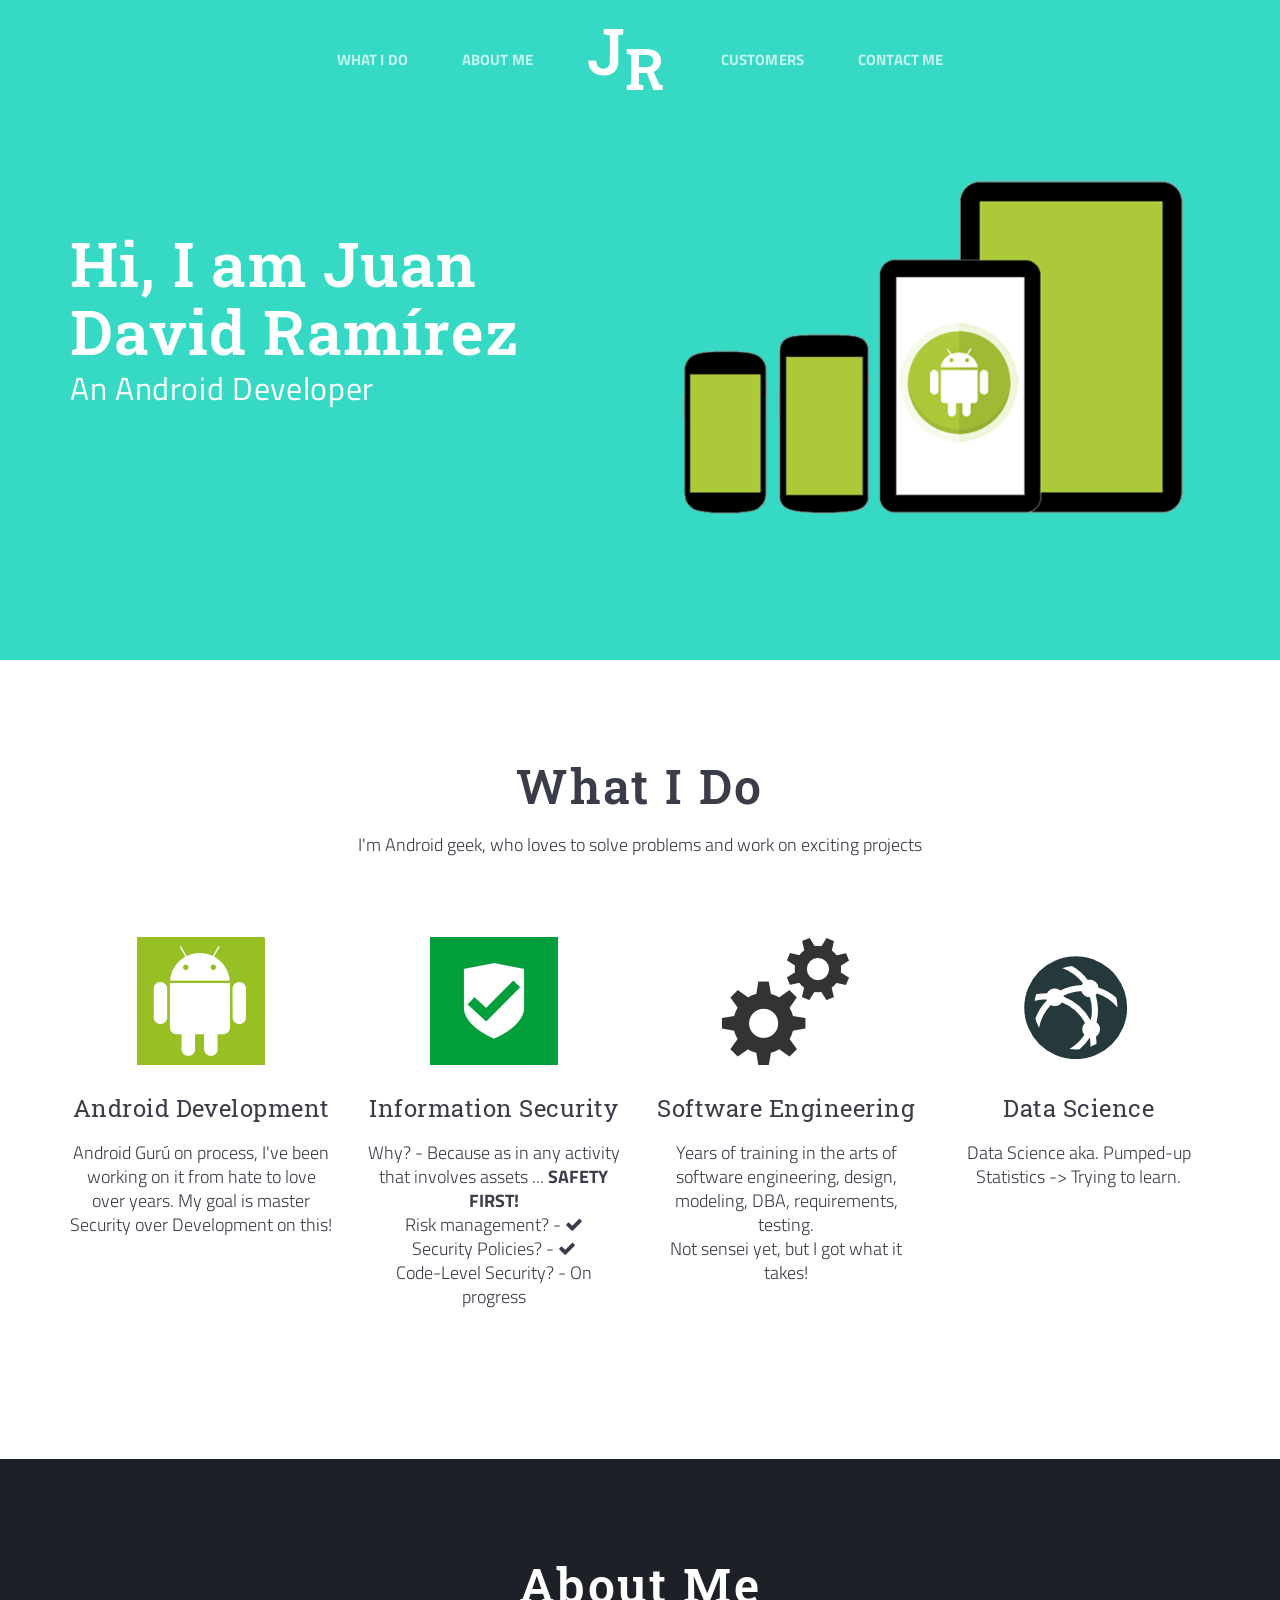
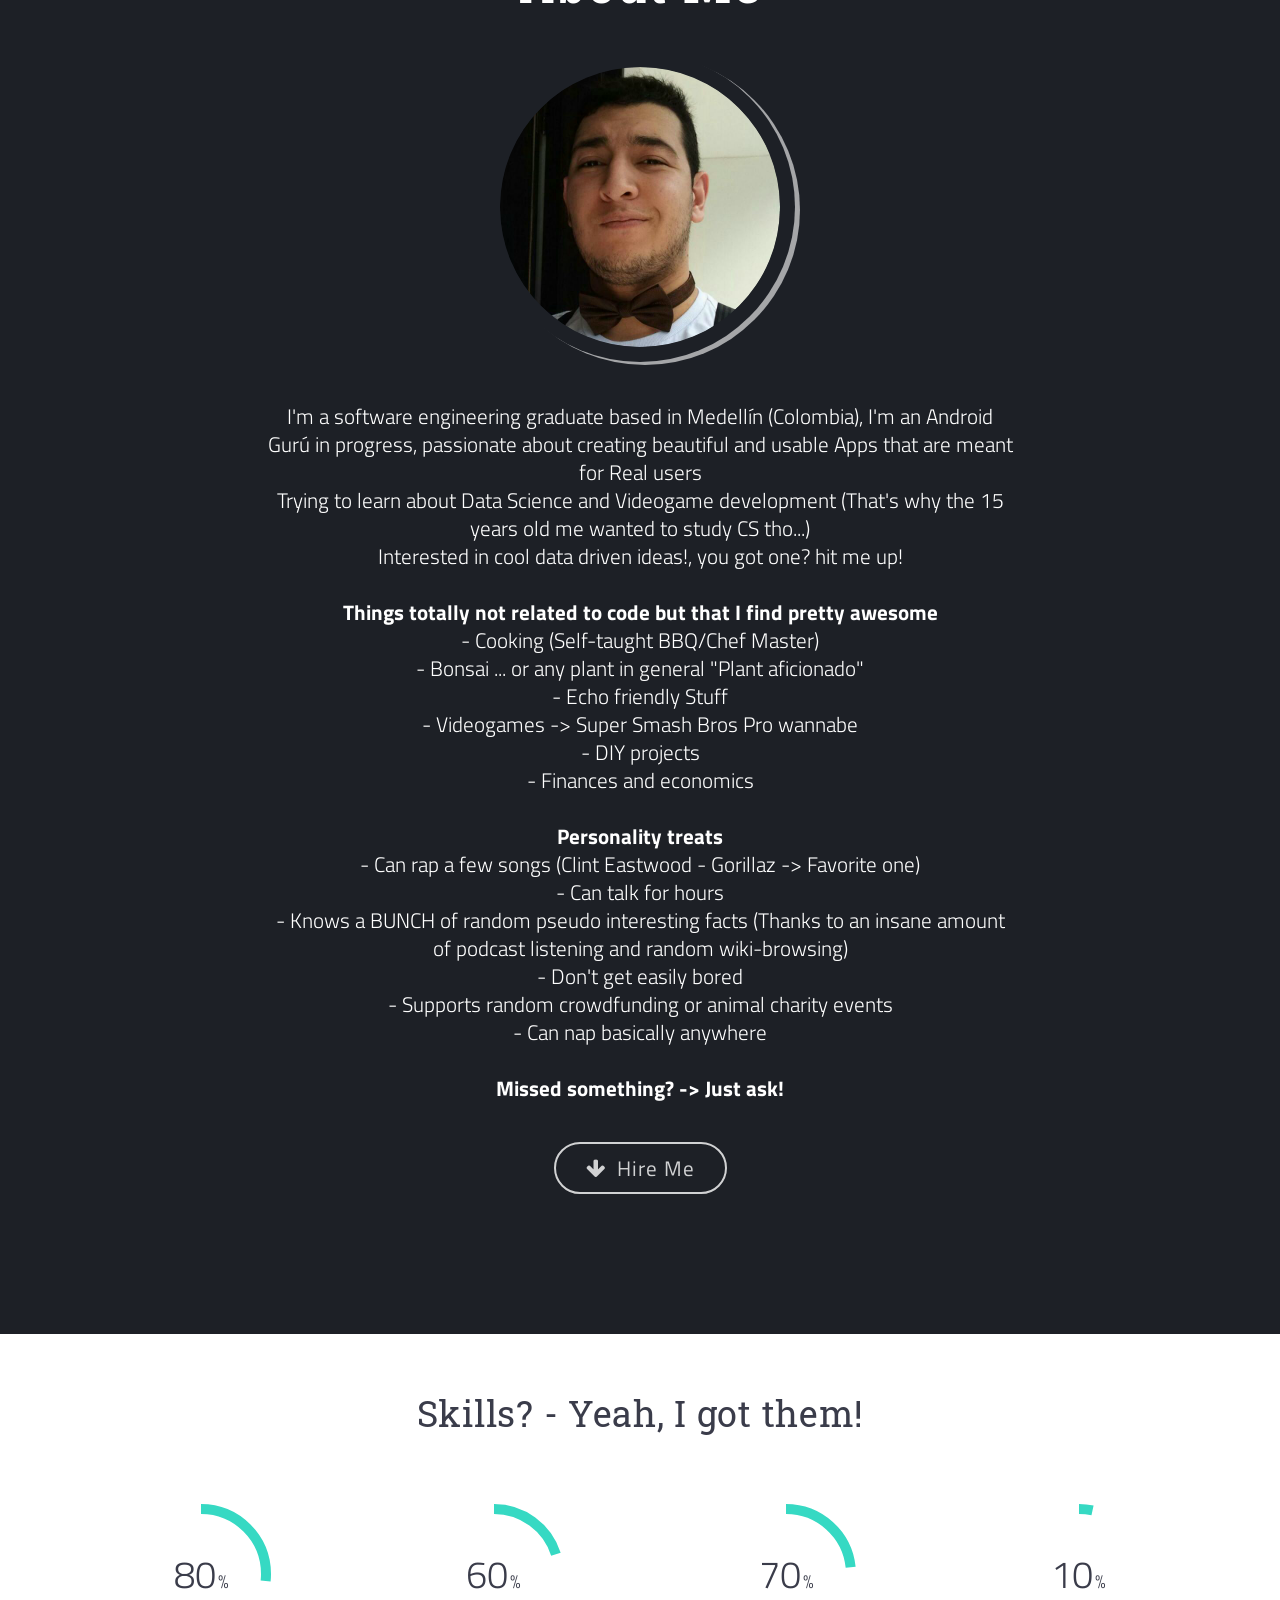
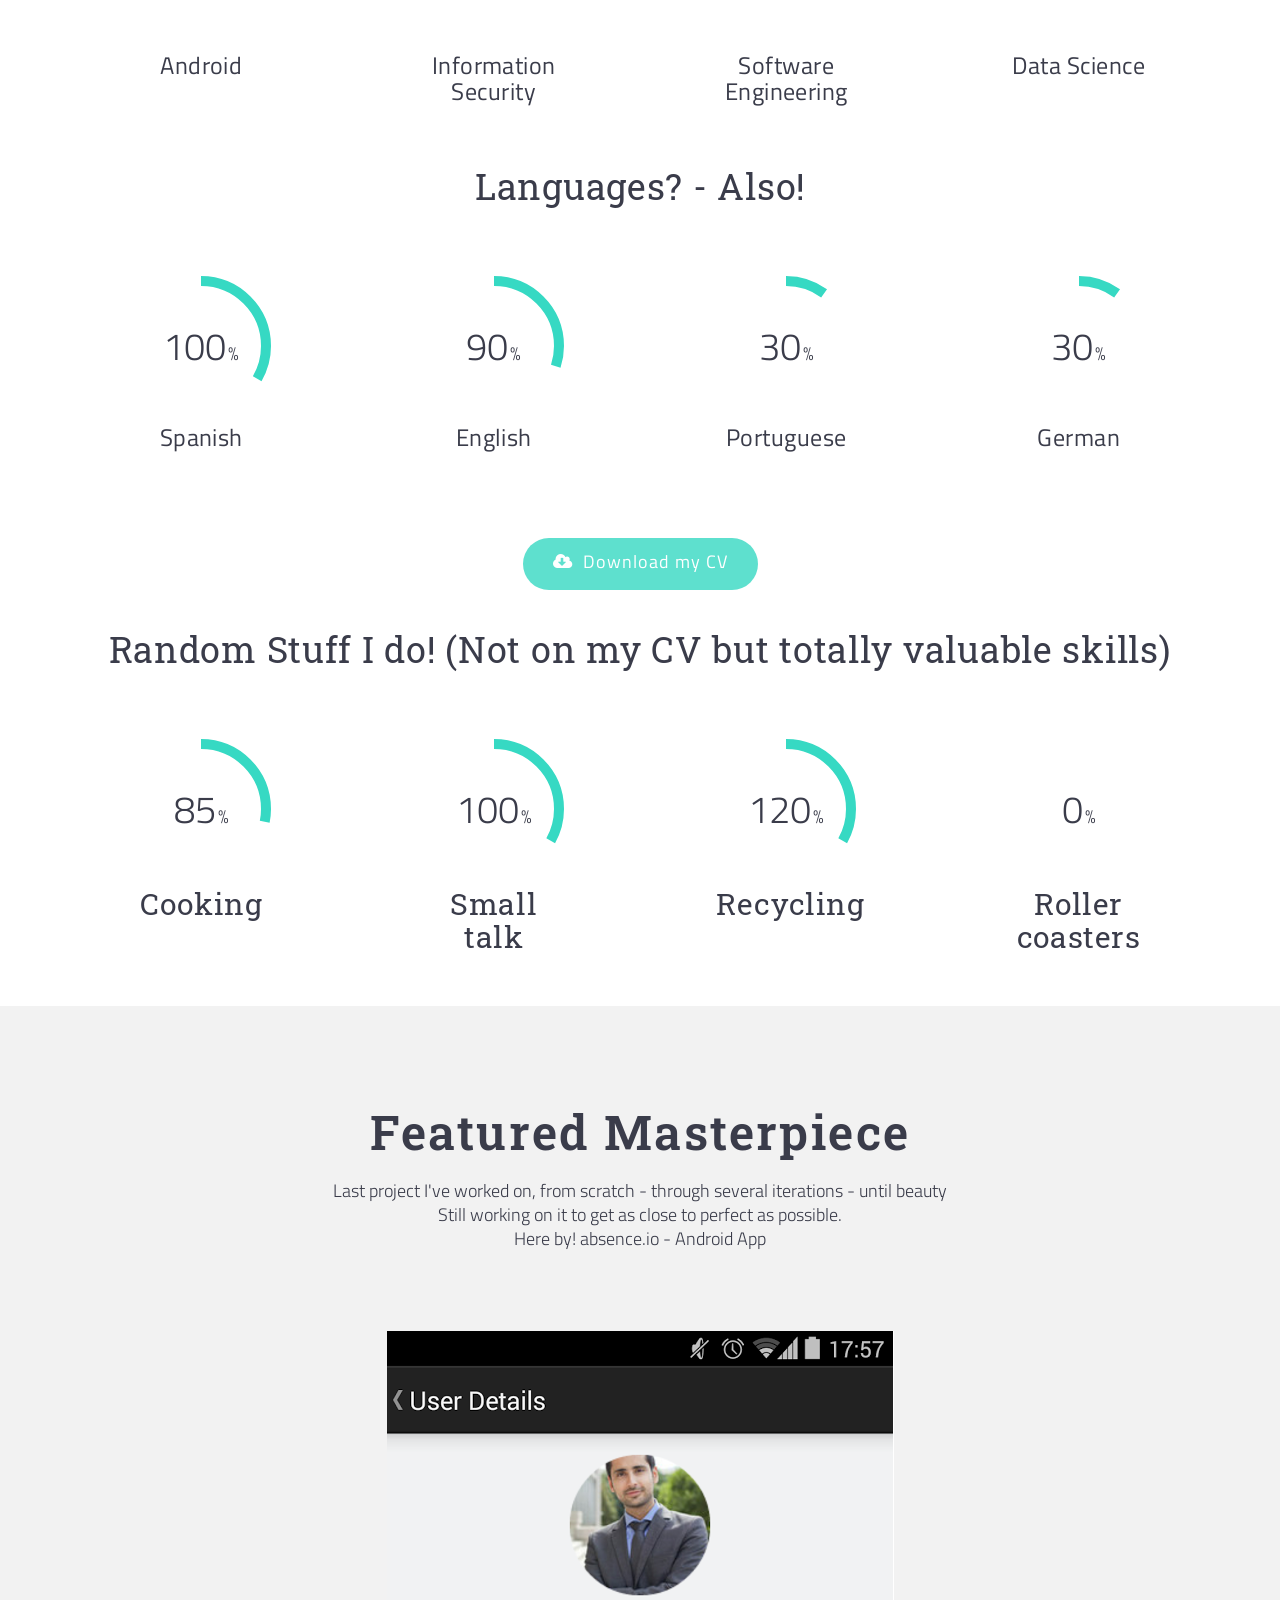
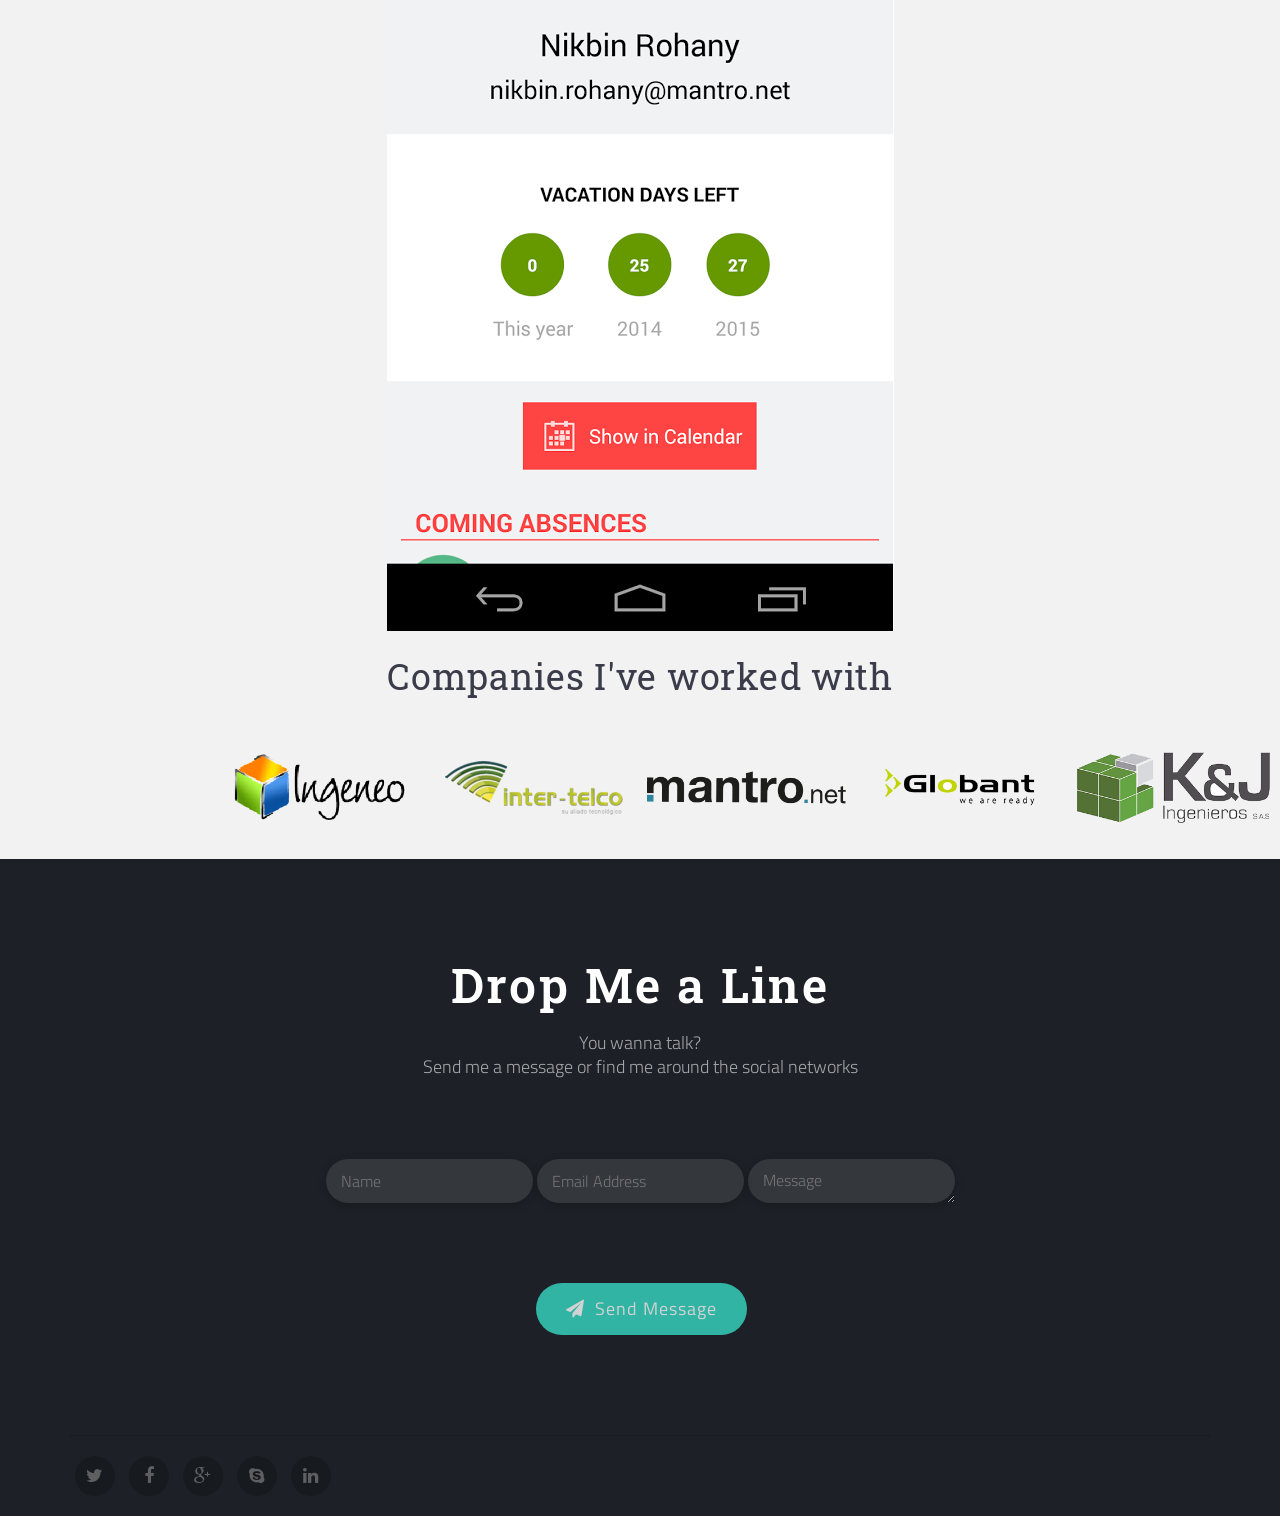
<file: index.html>
﻿<!DOCTYPE html>
<html lang="en-US" class="no-js">
	<head>

		<!-- ==============================================
		Title and Meta Tags
		=============================================== -->
		<meta charset="utf-8">
		<title>Juan Ramírez - Android Developer</title>
		<meta name="viewport" content="width=device-width, initial-scale=1, maximum-scale=1">
		<meta http-equiv="X-UA-Compatible" content="IE=edge">

		<!-- ==============================================
		Favicons
		=============================================== -->
		<link rel="shortcut icon" href="assets/favicon.ico">
		<link rel="apple-touch-icon" href="assets/apple-touch-icon.png">
		<link rel="apple-touch-icon" sizes="72x72" href="assets/apple-touch-icon-72x72.png">
		<link rel="apple-touch-icon" sizes="114x114" href="assets/apple-touch-icon-114x114.png">

		<!-- ==============================================
		CSS
		=============================================== -->
		<link rel="stylesheet" href="css/bootstrap.min.css">
		<link rel="stylesheet" href="css/font-awesome.css">
		<link rel="stylesheet" href="css/flexslider.css">
		<link rel="stylesheet" href="css/meflat-light-green.css">


		<!-- ==============================================
		Fonts
		=============================================== -->
		<link href='http://fonts.googleapis.com/css?family=Roboto+Slab:400,700' rel='stylesheet' type='text/css'>
		<link href='http://fonts.googleapis.com/css?family=Titillium+Web:400,300,300italic,200,400italic,600,600italic' rel='stylesheet' type='text/css'>

		<!-- ==============================================
		JS
		=============================================== -->

		<!--[if lt IE 9]>
			<script src="js/respond.min.js"></script>
		<![endif]-->

		<script type="text/javascript" src="js/libs/modernizr.min.js"></script>

	</head>

	<body data-spy="scroll" data-target="#main-nav" data-offset="400">
		<!-- ==============================================
		MAIN NAV
		=============================================== -->
		<div id="main-nav" class="navbar navbar-fixed-top">
			<div class="container">

				<div class="navbar-header">

					<button type="button" class="navbar-toggle" data-toggle="collapse" data-target="#site-nav">
						<span class="icon-bar"></span><span class="icon-bar"></span><span class="icon-bar"></span>
					</button>

					<!-- ======= LOGO (for small screens)========-->
					<a class="navbar-brand visible-xs scrollto" href="#home">Jd</a>

				</div>

				<div id="site-nav" class="navbar-collapse collapse">
					<ul class="nav navbar-nav">
						<li>
							<a href="#services" class="scrollto">What I Do</a>
						</li>
						<li>
							<a href="#about" class="scrollto">About Me</a>
						</li>
						<li id="logo">
							<a href="#home" class="scrollto">
								<h1>J<span>R</span></h1>
							</a>
						</li>
						<li>
							<a href="#dribbble" class="scrollto">Customers</a>
						</li>
						<li>
							<a href="#contact" class="scrollto">Contact Me</a>
						</li>
					</ul>
				</div><!--End navbar-collapse -->

			</div><!--End container -->

		</div><!--End main-nav -->

		<!-- ==============================================
		HEADER
		=============================================== -->
		<header id="home" class="jumbotron">

			<div class="container">

				<div class="row">

					<div class="col-sm-6 text-col">

						<h1>Hi, I am Juan David Ramírez</h1>
						<p>An Android Developer</p>

					</div>

					<div class="col-sm-6">
						<div class="imac-frame">
							<img class="img-responsive img-center" src="assets/imac.png" alt=""/>
							<div class="imac-screen flexslider">
								<ul class="slides">
									<li>
										<img src="assets/placeholder-450x270.png" alt=""/>
									</li>
								</ul>
							</div>
						</div>
					</div>

				</div>

			</div>

		</header><!--End header -->

		<!-- ==============================================
		SERVICES
		=============================================== -->
		<section id="services" class="white-bg padding-top-bottom">

			<div class="container">

				<header class="section-header text-center">

					<h1 class="scrollimation scale-in">What I Do</h1>
					<p>I'm Android geek, who loves to solve problems and work on exciting projects</p>

				</header>
				<div class="row services">

					<div class="col-md-3 col-sm-6 item scrollimation fade-up">

						<div class="icon">
							<img class="img-responsive img-center" src="assets/android-service.png" alt="" />
						</div>

						<h2>Android Development</h2>
						<p>Android Gurú on process, I've been working on it from hate to love over years. My goal is master Security over Development on this!</p>

					</div>

					<div class="col-md-3 col-sm-6 item scrollimation fade-up d1">

						<div class="icon">
							<img class="img-responsive img-center" src="assets/information-security-service.png" alt="" />
						</div>

						<h2>Information Security</h2>
						<p>Why? - Because as in any activity that involves assets ... <b>SAFETY FIRST!</b>
							<br />Risk management? - <i class="fa fa-check"></i>
							<br />Security Policies? - <i class="fa fa-check"></i>
							<br />Code-Level Security? - On progress</i>
						</p>

					</div>

					<div class="col-md-3 col-sm-6 item scrollimation fade-up d2">

						<div class="icon">
							<img class="img-responsive img-center" src="assets/software-engineering-service.png" alt="" />
						</div>

						<h2>Software Engineering</h2>
						<p>Years of training in the arts of software engineering, design, modeling, DBA, requirements, testing.
							<br />Not sensei yet, but I got what it takes!
						</p>

					</div>

					<div class="col-md-3 col-sm-6 item scrollimation fade-up d3">

						<div class="icon">
							<img class="img-responsive img-center" src="assets/data_science.png" alt="" />
						</div>

						<h2>Data Science</h2>
						<p>Data Science aka. Pumped-up Statistics -> Trying to learn.</p>

					</div>

				</div>

			</div>

		</section>


		<!-- ==============================================
		ABOUT
		=============================================== -->
		<section id="about" class="dark-bg light-typo padding-top-bottom">

			<div class="container">

				<header class="section-header text-center">

					<h1 class="scrollimation scale-in">About Me</h1>

				</header>

				<div class="row">

					<div class="col-sm-8 col-sm-offset-2">

						<img class="img-responsive img-center img-circle scrollimation fade-left" src="assets/wassap-temp.png" alt="" />

						<p class="text-center scrollimation fade-in">
							I'm a software engineering graduate based in Medellín (Colombia),
							I'm an Android Gurú in progress, passionate about creating beautiful and usable
							Apps that are meant for Real users<br/>
							Trying to learn about Data Science and Videogame development (That's why the 15 years old me wanted to study CS tho...)<br/>
							Interested in cool data driven ideas!, you got one? hit me up!
							<br/><br/>
							<b>Things totally not related to code but that I find pretty awesome</b><br/>
							- Cooking (Self-taught BBQ/Chef Master)<br/>
							- Bonsai ... or any plant in general "Plant aficionado"<br/>
							- Echo friendly Stuff<br/>
							- Videogames -> Super Smash Bros Pro wannabe<br/>
							- DIY projects<br/>
							- Finances and economics<br/><br/>
							<b>Personality treats</b><br/>
							- Can rap a few songs (Clint Eastwood - Gorillaz -> Favorite one)<br/>
							- Can talk for hours<br/>
							- Knows a BUNCH of random pseudo interesting facts (Thanks to an insane amount of podcast listening and random wiki-browsing)<br/>
							- Don't get easily bored<br/>
							- Supports random crowdfunding or animal charity events<br/>
							- Can nap basically anywhere<br/><br/>
							<b>Missed something? -> Just ask!</b><br/>
						</p>

					</div>

				</div>



				<p class="text-center"><a class="btn btn-meflat scrollto white icon-left" href="#contact"><i class="fa fa-arrow-down"></i>Hire Me</a></p>


			</div>

		</section>
		<!-- ==============================================
		SKILLS
		=============================================== -->
		<section id="skills" class="white-bg">

			<div class="container">

				<div class="row skills">

					<h1 class="text-center scrollimation fade-in">Skills? - Yeah, I got them!</h1>

					<div class="col-sm-6 col-md-3 text-center">
						<span class="chart" data-percent="80"><span class="percent">80</span>
						<h2 class="text-center">Android</h2>
					</div>
					<div class="col-sm-6 col-md-3 text-center">
						<span class="chart" data-percent="60"><span class="percent">60</span>
						<h2 class="text-center">Information Security</h2>
					</div>
					<div class="col-sm-6 col-md-3 text-center">
						<span class="chart" data-percent="70"><span class="percent">70</span>
						<h2 class="text-center">Software Engineering</h2>
					</div>
					<div class="col-sm-6 col-md-3 text-center">
						<span class="chart" data-percent="10"><span class="percent">10</span>
						<h2 class="text-center">Data Science</h2>
					</div>

				</div><!--End row -->
			</div>
		</section>



		<!-- ==============================================
		LANGUAGES
		=============================================== -->
		<section id="skills" class="white-bg">

			<div class="container">

				<div class="row skills">

					<h1 class="text-center scrollimation fade-in">Languages? - Also!</h1>

					<div class="col-sm-6 col-md-3 text-center">
						<span class="chart" data-percent="100"><span class="percent">100</span>
						<h2 class="text-center">Spanish</h2>
					</div>
					<div class="col-sm-6 col-md-3 text-center">
						<span class="chart" data-percent="90"><span class="percent">90</span>
						<h2 class="text-center">English</h2>
					</div>
					<div class="col-sm-6 col-md-3 text-center">
						<span class="chart" data-percent="30"><span class="percent">30</span>
						<h2 class="text-center">Portuguese</h2>
					</div>
					<div class="col-sm-6 col-md-3 text-center">
						<span class="chart" data-percent="30"><span class="percent">30</span>
						<h2 class="text-center">German</h2>
					</div>

				</div><!--End row -->

				<br /><br />
				<p class="text-center"><a class="btn btn-meflat icon-left" href="https://drive.google.com/file/d/0BzXQ9BynbvdkZXdPdDZLZEJUekk/view?usp=sharing" target="_blank"><i class="fa fa-cloud-download icon-before"></i>Download my CV</a></p>

			</div>
		</section>

		<!-- ==============================================
		Random Stuff
		=============================================== -->
		<section id="random" class="white-bg">

			<div class="container">

				<div class="row random stuff">

					<h1 class="text-center scrollimation fade-in">Random Stuff I do! (Not on my CV but totally valuable skills)</h1>

					<div class="col-sm-6 col-md-3 text-center">
						<span class="chart" data-percent="85"><span class="percent">85</span>
						<h2 class="text-center">Cooking</h2>
					</div>
					<div class="col-sm-6 col-md-3 text-center">
						<span class="chart" data-percent="100"><span class="percent">100</span>
						<h2 class="text-center">Small talk</h2>
					</div>
					<div class="col-sm-6 col-md-3 text-center">
						<span class="chart" data-percent="100"><span class="percent">120</span>
						<h2 class="text-center">Recycling</h2>
					</div>
					<div class="col-sm-6 col-md-3 text-center">
						<span class="chart" data-percent="0"><span class="percent">0</span>
						<h2 class="text-center">Roller coasters</h2>
					</div>

				</div><!--End row -->

				<br /><br />
			</div>
		</section>

		<!-- ==============================================
		FEATURED PROJECT
		=============================================== -->

		<section id="feat-project" class="gray-bg padding-top">

			<div class="container">

				<header class="section-header text-center">

					<h1 class="scrollimation scale-in">Featured Masterpiece</h1>
					<p>Last project I've worked on, from scratch - through several iterations - until beauty<br/>
						Still working on it to get as close to perfect as possible.<br />
						Here by! absence.io - Android App</p>

				</header>

				<div class="scrollimation fade-up">
					<!-- <img class="img-responsive img-center" src="assets/chrome-top.png" alt="" /> -->

					<div class="img-wrapper">

						<img class="img-responsive img-center" src="assets/absence_example.png" alt="" />

						<p class="text-center on-hover"><a class="btn btn-meflat icon-right" href="http://www.absence.io/en/blog/bescherungszeit">Visit Website<i class="fa fa-arrow-right"></i></a></p>

					</div>
				</div>

			</div>

		</section>

 		<!-- ==============================================
		PORTFOLIO
		=============================================== -->
		<!-- ==============================================
		DRIBBLE
		=============================================== -->
		<section id="dribbble" class="gray-bg" >
			<!-- <h1 class="dribbble-button" class="gray-bg">Companies I've worked with</h1> -->
			<br/>

			<h1 class="text-center scrollimation fade-in">Companies I've worked with</h1>

			<div class="row">
				<div class="col-md-2 col-sm-4 col-xs-6">
					<img class="img-responsive" src="assets/placeholder-375x250.png"  alt=""></a>
				</div>
				<div class="col-md-2 col-sm-4 col-xs-6">
					<a href="http://www.ingeneo.com.co/index.php?lang=en" target="_blank">
						<img class="img-responsive" src="assets/logo_ingeneo.png"  alt="">
					</a>
				</div>

				<div class="col-md-2 col-sm-4 col-xs-6">
					<a href="http://www.inter-telco.com/" target="_blank">
						<img class="img-responsive" src="assets/logo_intertelco.png"  alt="">
					</a>
				</div>

				<div class="col-md-2 col-sm-4 col-xs-6">
					<a href="http://www.mantro.net/en" target="_blank">
						<img class="img-responsive" src="assets/logo_mantro.png"  alt="">
					</a>
				</div>

				<div class="col-md-2 col-sm-4 col-xs-6">
					<a href="https://www.globant.com/" target="_blank">
						<img class="img-responsive" src="assets/logo_globant.png"  alt="">
					</a>
				</div>

				<div class="col-md-2 col-sm-4 col-xs-6">
					<a href="http://kyjingenieros.co/" target="_blank">
						<img class="img-responsive" src="assets/logo_kyjsuptec.png"  alt="">
					</a>
				</div>

			</div>
		</section>
		<!-- ==============================================
		CONTACT
		=============================================== -->
		<section id="contact" class="dark-bg light-typo padding-top">

			<div class="container">

				<header class="section-header text-center">

					<h1 class="scrollimation scale-in">Drop Me a Line</h1>
					<p>You wanna talk? <br/> Send me a message or find me around the social networks</p>

				</header>

				<form  id="contact-form" class="bl_form text-center" action="contact.php" method="post" novalidate>
					<span class="field-wrap scrollimation fade-right">
						<label class="control-label" for="contact-name">Name</label>
						<input id="contact-name" name="contactName" type="text" class="label_better requiredField" data-new-placeholder="Name" placeholder="Name" data-error-empty="*Enter your name">
					</span>
					<span class="field-wrap scrollimation fade-in">
						<label class="control-label" for="contact-mail">Email</label>
						<input id="contact-mail" name="email" type="email" class="label_better requiredField" data-new-placeholder="Email Address" placeholder="Email Address" data-error-empty="*Enter your email" data-error-invalid="x Invalid email address">
					</span>
					<span class="field-wrap scrollimation fade-left">
						<label class="control-label" for="contact-message">Message</label>
						<textarea id="contact-message" name="comments" rows="1" class="label_better requiredField" data-new-placeholder="Message" placeholder="Message" data-error-empty="*Enter your message"></textarea>
					</span>

					<p class="text-center"><button  name="submit" type="submit" class="btn btn-meflat icon-left" data-error-message="Error!" data-sending-message="Sending..." data-ok-message="Message Sent"><i class="fa fa-paper-plane"></i>Send Message</button></p>
					<input type="hidden" name="submitted" id="submitted" value="true" />

				</form>

			</div>

		</section>

		<!-- ==============================================
		FOOTER
		=============================================== -->

		<footer id="main-footer" class="dark-bg light-typo">

			<div class="container">

				<hr>

				<div class="row">

					<div class="col-sm-6">
						<ul class="social-links">
							<li class="scrollimation fade-right d4"><a href="https://twitter.com/JuanD_Ramirez"><i class="fa fa-twitter fa-fw"></i></a></li>
							<li class="scrollimation fade-right d3"><a href="https://www.facebook.com/Juandis12"><i class="fa fa-facebook fa-fw"></i></a></li>
							<li class="scrollimation fade-right d2"><a href="https://plus.google.com/+JuanDavidRamírezAyala"><i class="fa fa-google-plus fa-fw"></i></a></li>
							<li class="scrollimation fade-right d1"><a href="skype:juand_ramirez"><i class="fa fa-skype fa-fw"></i></a></li>
							<li class="scrollimation fade-right"><a href="https://co.linkedin.com/in/juanramirez127"><i class="fa fa-linkedin fa-fw"></i></a></li>
						</ul>
					</div>

				</div>

			</div>

		</footer>


		<!-- ==============================================
		SCRIPTS
		=============================================== -->
		<script src="http://ajax.googleapis.com/ajax/libs/jquery/1.9.1/jquery.min.js"></script>
		<script>window.jQuery || document.write('<script src="js/libs/jquery-1.9.1.min.js">\x3C/script>')</script>

		<script src="js/libs/bootstrap.min.js"></script>
		<script src='js/jquery.easing.1.3.min.js'></script>
		<script src='js/jquery.scrollto.js'></script>
		<script src="js/jquery.fittext.js"></script>
		<script src='js/jquery.flexslider.min.js'></script>
		<script src='js/jquery.masonry.js'></script>
		<script src="js/waypoints.min.js"></script>
		<script src="js/jquery.label_better.min.js"></script>
		<script src="js/jquery.easypiechart.js"></script>
		<script src="js/contact.js"></script>
		<script src="js/meflat.js"></script>

	</body>

</html>
</file>
<file: css/meflat-light-green.css>
/*--------------------
-----Main Styles------
----------------------*/
body{
	font-family: 'Titillium Web', sans-serif;
	font-size:18px;
	color:#3a3c4a;
	font-weight:300;
	overflow-x:hidden;
}

h1,
h2,
h3,
h4,
h5,
h6{
	font-family: 'Roboto Slab',serif;
    font-weight:400;
    letter-spacing:0.02em;
    margin:0 0 20px;
}

p {
    font-size:18px;
    line-height:24px;
    font-weight:300;
    margin-bottom:20px;
}

.lead {
    font-size:20px;
    line-height:28px;
    font-weight:100;
    letter-spacing:0.02em;
    margin-top:40px;
    margin-bottom:40px;
}

a,
a:hover,
a:focus {
    outline:none !important;
    text-decoration:none;
}

a {
  color:#36D9C3;
  text-decoration: none;
}

a:hover,
a:focus {
  color:#36D9C3;
  text-decoration: underline;
}

a:focus,
.btn:focus {
  outline: none;
}

.color-bg a{
	color:#fff;
	text-decoration: underline;
}

.color-bg a:hover,
.color-bg a:focus {
  color:#fff;
  text-decoration: none;
}

.primary {
	color:#36D9C3;
}

/*----------------------
---Main Layout Styles---
------------------------*/
.img-center{
    margin:0 auto;
}

.padding-top-bottom {
    padding:100px 0;
}

.padding-top {
    padding:100px 0 0;
}

.navbar {
    margin:0;
    border-radius:0;
}

.section-header {
    margin-bottom:80px;
}

.section-header h1{
    font-size:48px;
    font-weight:600;
    letter-spacing:0.05em;
}
/*------------------
----- Buttons ------
--------------------*/

.btn-meflat {
	border: none;
	font-family: inherit;
	font-size: inherit;
	cursor: pointer;
	padding: 10px 30px;
	display: inline-block;
	margin:20px 0;
	text-transform: none;
	text-decoration: none;
	letter-spacing: 1px;
	font-weight: 400;
	line-height:28px;
	height:52px;
	outline: none;
	position: relative;
	background: #36D9C3;
	color: #fff;
	box-shadow: none;
	border-radius: 52px;
	opacity:0.8;
	-webkit-transition: none;
	-moz-transition: none;
	transition: none;
}

.btn-meflat:hover,
.btn-meflat:focus,
.btn-meflat:active {
	color: #fff;
	opacity:1;
	text-decoration: none;
}

.btn-meflat.white {
	background: transparent;
	border:2px solid #fff;
	box-shadow: none;
	-webkit-transition:all .1s ease-out;
	transition:all .1s ease-out;
	text-decoration: none;
}

.btn-meflat.white:hover,
.btn-meflat.white:focus,
.btn-meflat.white:active {
	top:0;
	text-decoration: none;
}

.btn-meflat.icon-left [class*=fa]{
    margin-right:10px;
}

.btn-meflat.icon-right [class*=fa]{
    margin-left:10px;
}

/*----------------
----- Colors -----
------------------*/

.white-bg{
    background:#fff;
}

.gray-bg{
    background:#f2f2f2;
}

.color-bg{
    background:#36D9C3;
}

.dark-bg{
    background:#1D2026;
}

.light-typo {
    color:#fff;
}

.color-bg.light-typo .section-title:after{
	background:#fff;
}

/*----------------------
----Navigation Styles---
------------------------*/
#main-nav .navbar-toggle{
    border:1px solid rgba(255,255,255,0.5);
    border-radius:0;
}

#main-nav .icon-bar {
    background:#fff;
}

.navbar-nav {
    float:none;
    text-align:center;
}

#main-nav .navbar-nav li {
    display:inline-block;
    float:none;
}

.navbar-brand,
.navbar-brand:hover,
.navbar-brand:active,
.navbar-brand:focus {
    position:relative;
    padding:0 10px;
    font-size:42px;
    line-height:54px;
    font-family: 'Roboto Slab',serif;
    font-weight:600;
    color:#777;
    font-variant:small-caps;
    height:auto;
    letter-spacing:0.02em;
    -webkit-transition:font-size .2s ease-out;
    transition:font-size .2s ease-out;
    overflow:hidden;
}

#main-nav{
    background:transparent;
    -webkit-transition:background 0.3s ease-out;
    transition:background 0.3s ease-out;
}

#main-nav .navbar-toggle{
    color:#777;
    border-color:#777;
}

#main-nav .navbar-toggle .icon-bar{
    background:#777;
}

#main-nav .container{
    padding:15px 0;
    -webkit-transition:padding 0.3s ease-out;
    transition:padding 0.3s ease-out;
}

#main-nav.scrolled {
    background:#fff;
    box-shadow:0 1px 2px rgba(0,0,0,0.1);
}

#main-nav.scrolled .container{
    padding:0;
}

#main-nav .nav a{
    position:relative;
    z-index:1;
}

#main-nav .nav a,
#main-nav .nav a:active,
#main-nav .nav a:hover{
    padding:0px 5px;
    font-size:15px;
    line-height:54px;
    font-weight:700;
    letter-spacing:0.01em;
    text-transform:uppercase;
    background:transparent;
    color:#fff; 
}

#main-nav.scrolled .nav a{
    color:inherit; 
}

#main-nav li{
    background:transparent;
    margin:0 20px;
    opacity:0.7;
    vertical-align:middle;
    -webkit-transition:opacity 0.2s ease-out;
    transition:opacity 0.2s ease-out;
}

#main-nav .nav li.active,
#main-nav .nav li:hover{
    opacity:1;
}
#main-nav .dropdown-menu a{
    font-size:14px;
}

#main-nav .nav a:before {
    display:block;
    position:absolute;
    bottom:0;
    left:25%;
    content:"";
    width:50%;
    height:3px;
    background:#fff;
    z-index:-1;
    opacity:0;
    -webkit-transition:all 0.3s ease-out;
    transition:all 0.3s ease-out;
}

#main-nav.scrolled .nav a:before {
    background:#3a3c4a;
}

#main-nav .nav a:hover:before,
#main-nav .nav .active a:before {
    bottom:10px;
    opacity:1;
}

.no-csstransforms #main-nav .nav a:before {
	display:none;
}

#main-nav #logo{
    opacity:1;
    vertical-align:middle;
}

#main-nav #logo h1{
    font-size:64px;
    font-weight:600;
    -webkit-transition:font-size 0.3s ease-out;
    transition:font-size 0.3s ease-out;
}

#main-nav #logo span{
    font-size:90%;
    position:relative;
    top:15px;
}

#main-nav.scrolled #logo h1{
    font-size:52px;
}

#main-nav .nav #logo a:before {
    display:none;
}

#main-nav.scrolled .nav #logo a:hover {
    color:#36D9C3;
    -webkit-transition:color .2s ease-out;
    transition:color .2s ease-out;
}
/*----------------------
-----Header Styles------
------------------------*/

.jumbotron {
    background:#36D9C3;
    color:#fff;
    padding:0;
    margin-bottom:0;
    padding:180px 0 80px;
	overflow:hidden;
}

.jumbotron .text-col{
    margin-top:50px;
}

.jumbotron h1{
    font-weight:600;
    letter-spacing:0.02em;
    margin-bottom:10px;
	opacity:0;
	-webkit-transform:translateX(-1000px);
	transform:translateX(-1000px);
	-webkit-transition:opacity .5s ease-out .3s,-webkit-transform .5s ease-out .3s;
	transition:opacity .5s ease-out .3s,transform .5s ease-out .3s;
}

.jumbotron h1.in{
	opacity:1;
	-webkit-transform:translateX(0);
	transform:translateX(0);
}

.jumbotron p{
    font-size:32px;
    font-weight:400;
    letter-spacing:0.02em;
	opacity:0;
	-webkit-transform:translateY(1000px);
	transform:translateY(1000px);
	-webkit-transition:opacity .5s ease-out .8s,-webkit-transform .5s ease-out .8s;
	transition:opacity .5s ease-out .8s,transform .5s ease-out .8s;
}

.jumbotron p.in{
	opacity:1;
	-webkit-transform:translateY(0);
	transform:translateY(0);
}

.jumbotron .imac-frame {
    display:block;
    position:relative;
    width:100%;
    max-width:500px;
    margin:0 auto;
    overflow:hidden;
	opacity:0;
	-webkit-transform:translateX(1000px);
	transform:translateX(1000px);
	-webkit-transition:opacity .5s ease-out .6s,-webkit-transform .5s ease-out .6s;
	transition:opacity .5s ease-out .6s,transform .5s ease-out .6s;
}

.jumbotron .imac-frame.in {
	opacity:1;
	-webkit-transform:translateX(0);
	transform:translateX(0);
}

.jumbotron .imac-screen{
    background:transparent;
    display:block;
    position:absolute;
    top:6%;
    left:6%;
    width:88%;
	height:65%;
    overflow:hidden;
	opacity:1;
	-webkit-transition:opacity .3s ease-out;
	transition:opacity .3s ease-out;
}

.flexslider {
    margin:0;
    padding:0;
    background:transparent;
    border:none;
    box-shadow:none;
    -webkit-touch-callout: none;
    -webkit-user-select: none;
    -khtml-user-select: none;
    -moz-user-select: none;
    -ms-user-select: none;
    user-select: none;
	z-index:1;
}

.flex-direction-nav .flex-prev,
.flex-direction-nav .flex-next{
    background:#36D9C3;
    background-image:none;
    display:inline;
    text-indent:0;
    position:absolute;
    top:50%;
    width:44px;
    height:44px;
    padding:0;
    padding-left:12px;
    margin:0;
    margin-top:-22px;
    font-size:42px;
    line-height:38px;
    color:#fff;
    text-align:left;
    border-radius:5px;
    -webkit-transition:all .2s ease-out;
    transition:all .2s ease-out;
}

.flex-direction-nav .flex-next{
    text-align:right;
    padding-right:12px;
}

.flex-direction-nav a:hover,
.flex-direction-nav a:active,
.flex-direction-nav a:focus{
    text-decoration:none;
}

.flex-direction-nav a:hover {  
    background:#363B46;
}

.flex-direction-nav .flex-disabled {  
    display:none;
}

.flexslider:hover .flex-next {opacity: 1; right: 5px;}
.flexslider:hover .flex-prev {opacity: 1; left: 5px;}

/*----------------------
-----Services Styles----
------------------------*/  
.services .item {
    text-align:center;
    margin-bottom:30px;
}

.services .item .icon{
    margin:0 auto 30px;
    -webkit-transition:all .3s ease-out;
    transition:all .3s ease-out;
}

.services .item h2{
    font-size:24px;
    -webkit-transition:all .3s ease-out;
    transition:all .3s ease-out;
}

.services .item:hover h2{
    color:#36D9C3;
}

.services .item:hover .icon{
    -webkit-transform:translateY(-10px);
    transform:translateY(-10px);
    -webkit-transition:-webkit-transform .4s ease-out;
    transition:transform .4s ease-out;
}
/*----------------------
-----Featured Project----
------------------------*/  
.img-wrapper {
    position:relative;
    width:100%;
    height:auto;
    max-width:800px;
    margin:0 auto;
    overflow:hidden;
}

.img-wrapper img {
    -webkit-transition:opacity .4s ease-out;
    transition:opacity .4s ease-out;
}

.img-wrapper:hover img {
    opacity:.6;
}

.img-wrapper .on-hover{
    position:absolute;
    top:50%;
    margin-top:-30px;
    width:100%;
    opacity:1;
    -webkit-transform:translateX(-50px);
    transform:translateX(-50px);
    opacity:0;
    -webkit-transition:all .3s ease-out;
    transition:all .3s ease-out;
}

.img-wrapper:hover .on-hover{
    -webkit-transform:translateX(0);
    transform:translateX(0);
    opacity:1;
}
.img-wrapper .on-hover .btn{
    opacity:1;
}

/*----------------------
-----About Styles----
------------------------*/  

#about .section-header{
    margin-bottom:40px;
}

#about img{
    margin-bottom:40px;
	border:15px solid transparent;
	box-shadow:5px 3px 0 rgba(255,255,255,.6);
}

#about p{
    font-size:21px;
    line-height:28px;
}

.skills {
    margin-top:60px;
}

.chart {
  position: relative;
  display: inline-block;
  width: 140px;
  height: 140px;
  margin:50px 0;
  text-align: center;
}

.chart canvas {
  position: absolute;
  top: 0;
  left: 0;
}

.percent {
    display: inline-block;
    line-height: 140px;
	font-size:38px;
	font-weight:300;
    z-index: 2;
}
.percent:after {
  content: '%';
  margin-left: 0.1em;
  font-size: 50%;
}

.skills h2 {
    margin:0 0 80px;
    font-family:'Titillium Web';
    font-size:24px;
    font-weight:400;
}

/*----------------------
-----Portfolio Styles----
------------------------*/ 	
#filter-works ul {
    list-style:none;
    padding:0;
    margin:0;
    margin-bottom:40px;
    text-align:center;
    
}

#filter-works ul li{
    display:inline-block;
    padding:0;
    line-height:24px;
    background:transparent;
    margin:0;
    margin-left:5px;
    margin-bottom:10px;
}

#filter-works ul [class*=fa]{
    margin-right:5px;
}

#filter-works ul [class*=fa-check]{
    position:relative;
    left:1px;
}

#filter-works ul li a{
    display:block;
    font-size:16px;
    line-height:28px;
    height:48px;
    text-transform:uppercase;
    padding:10px 45px;
    border-radius:48px;
    -webkit-transition:all .2s ease-out;
    transition:all .2s ease-out;
}

#filter-works ul li a,
#filter-works ul li a:active,
#filter-works ul li a:hover{
    font-weight:300;
    background:transparent;
    color:#333;
    text-decoration:none;
    background:#fff;
}

#filter-works ul li.active a,
#filter-works ul li:hover a{
    color:#fff;
    background:#1D2026;
}

.masonry-wrapper{
    margin:0 auto;
    padding:0;
    overflow:hidden;
}

#projects-container {
    margin:0 auto;
    visibility:hidden;
}

#projects-container .project-item{
    display:block;
    position:relative;
    margin:0;
    width:320px;
	margin-bottom:25px;
	-webkit-transform: scale(1);
	-moz-transform: scale(1);
	-ms-transform: scale(1);
	transform: scale(1);
	opacity:1;
	filter:alpha(opacity=100);
	overflow:hidden;
}

#projects-container .project-item.filtered{
	-moz-transform: scale(0);
	-ms-transform: scale(0);
    transform:scale(0);
	opacity:0;
	filter:alpha(opacity=0);
}

.project-item:hover{
	cursor:pointer;
}

.project-item img {
	-webkit-transform: translateX(0);
	transform: translateX(0);
    -webkit-transition:-webkit-transform 0.4s ease-out;
    transition:transform 0.4s ease-out;
}

.project-item:hover img {
	-webkit-transform: translateX(50%);
	transform: translateX(50%);
}


.project-item .hover-mask {
    position:absolute;
    padding:0;
    padding-left:50px;
    width:100%;
    height:100%;
    top:0;
    left:0;
    background:#1D2026;
    -webkit-transform:translateX(-100%);
    transform:translateX(-100%);
    -webkit-transition:all 0.4s ease-out;
    transition:all 0.4s ease-out;
}

.project-item:hover .hover-mask {
    -webkit-transform:translateX(-50px);
    transform:translateX(-50px);
}

.project-item .hover-mask .project-title {
    color:#fff;
    margin:30px 0 0;
    padding:10px;
    font-family:"Titillium Web",sans-serif;
    font-size:21px;
    line-height:24px;
    font-weight:600;
    text-transform:uppercase;
    text-align:center;
}

.project-item .hover-mask p {
    color:#36D9C3;
    margin:0;
    font-size:16px;
    line-height:24px;
    font-weight:600;
    text-transform:uppercase;
    text-align:center;
    -webkit-transition:all 0.3s ease-out;
    transition:all 0.3s ease-out;
}

.project-item .hover-mask:after{
    display:block;
    position:absolute;
    content: "\f061";
    font-family:'FontAwesome';
    bottom:20px;
    left:175px;
    color:#fff;
}

.masonry,
.masonry .masonry-brick {
  -webkit-transition-duration: 0.7s;
     -moz-transition-duration: 0.7s;
      -ms-transition-duration: 0.7s;
       -o-transition-duration: 0.7s;
          transition-duration: 0.7s;
          
   transition-timing-function:ease-in-out;    
}

.masonry {
  -webkit-transition-property: height, width;
     -moz-transition-property: height, width;
      -ms-transition-property: height, width;
       -o-transition-property: height, width;
          transition-property: height, width;
}

.masonry .masonry-brick {
  -webkit-transition-property: left, right, top, -webkit-transform, opacity;
     -moz-transition-property: left, right, top, -moz-transform, opacity;
      -ms-transition-property: left, right, top, -ms-transform, opacity;
       -o-transition-property: left, right, top, -o-transform, opacity;
          transition-property: left, right, top, transform, opacity;
}

/*--------------------------
----Project Modal Styles----
----------------------------*/

.fade.modal {
	overflow-x:hidden;
}


.modal.fade .modal-dialog {
	-webkit-transform: translateY(2000px);
	-moz-transform: translateY(2000px);
	-ms-transform: translateY(2000px);
	transform: translateY(2000px);
	opacity: 0;
	-webkit-transition: all 0.3s;
	-moz-transition: all 0.3s;
	transition: all 0.5s;
}

.modal.in .modal-dialog {
	-webkit-transform: translateY(0);
	transform: translateY(0);
	opacity: 1;
}

.modal-backdrop{
    background-color:#1D2026;
}

.modal-backdrop.in{
    opacity:1;
	filter:alpha(opacity=100);
}

.modal-dialog{
    width:100%;
    padding:0;
	margin:0;
}

.modal-content{
    width:100%;
    border:none;
    border-radius:0;
    box-shadow:none;
    background-color:#fff;
}

.modal-header{
    width:100%;
    margin:0;
    padding:0;
    padding-top:40px;
    background:#36D9C3;
    color:#fff;
    border:none;
    text-align:center;
}

#hdr-title{
    margin-bottom:40px;
}

#project-modal .close{
    float:none;
    font-size:52px;
    line-height:52px;
    font-weight:300;
    margin-top:0px;
    margin-bottom:30px;
    opacity:1;
    color:inherit;
    text-shadow:none;
    -webkit-transition:all 0.2s ease-out;
    transition:all 0.2s ease-out;
}

#project-modal .close:hover{
    opacity:.8;
}

.modal-body {
    margin:0;
    padding:60px 0 20px;
}

.modal-body .project-descr{
    margin:0 0 24px;
    
}

.modal-header .loader {
    position:absolute;
    left:50%;
    top:0;
    margin-top:32%;
    margin-left:-18px;
    width:36px;
    height:36px;
    background:url('../assets/loader.gif') no-repeat 50% 50%;
	z-index:1;
}

.modal-header .image-wrapper {
    position:relative;
    overflow:hidden;
}

.modal-header .screen{
    box-sizing:padding-box;
    border:none;
    box-shadow:none;
    margin:0;
    padding:0;
    position:absolute;
    top:10.5%;
    width:100%;
    height:auto;
    z-index:2;
    opacity:0;
    -webkit-transition:all 0.5s ease-out 0.7s;
    transition:all 0.5s ease-out 0.7s;
}

.modal-header .screen.done {
    opacity:1;
}

#project-sidebar{
    margin-bottom:40px;
}

#project-sidebar p{
    margin-bottom:10px;
}

#sdbr-descr{
    margin-top:30px;
}

#sdbr-category:before {
	display: inline-block;
	width:20px;
    content:"\f115";
    font-family:"Fontawesome";
    margin-right:10px;
}

#sdbr-date:before {
	display: inline-block;
	width:20px;
    content:"\f073";
    font-family:"Fontawesome";
    margin-right:10px;
}

#sdbr-client:before {
	display: inline-block;
	width:20px;
    content:"\f007";
    font-family:"Fontawesome";
    margin-right:10px;
}

#sdbr-link:before {
	display: inline-block;
	width:20px;
    content:"\f0ac";
    font-family:"Fontawesome";
    margin-right:10px;
}
/*----------------------
-----Dribbble Styles----
------------------------*/    
.dribbble-button {
    display:block;
    text-align:center;
    text-transform:uppercase;
    margin:0;
}

.dribbble-button a{
    display:block;
    color:#fff;
    background:#36D9C3;
    text-decoration:none;
    padding:25px 0;
    -webkit-transition:background .3s ease-out;
    transition:background .3s ease-out;
}

.dribbble-button a:hover{
    background:#F06096;
}

#dribbble .row{
    margin:0;
}

#dribbble [class*=col]{
    padding:0;
}

#dribbble a {
    display:block;
    overflow:hidden;
}

#dribbble a img {
    -webkit-transition:all .3s ease-out;
    transition:all .3s ease-out;
}

#dribbble a:hover img {
    opacity:.6;
    -webkit-transform:scale(1.2);
    transform:scale(1.2);
}
/*----------------------
-----Contact Styles-----
------------------------*/
#contact{
    padding-bottom:40px;
}

#contact .section-header p {
    opacity:0.6;
}

    .bl_form {
      margin: 0 0 40px;
    }
    
    .bl_form input,
    .bl_form textarea{
      padding-top: 15px;
      background: rgba(255,255,255,0.10);
      box-shadow: 0 2px 8px rgba(0,0,0,0.2);
      border: none;
      color: white;
      height:44px;
      max-height:44px;
      min-height:44px;
      width:207px;
      max-width:207px;
      min-width:207px;
      padding: 10px 15px;
      border-radius: 25px;
      font-size: 16px;
      outline: none;
      vertical-align:middle;
    }


    .lb_wrap .lb_label.top, .lb_wrap .lb_label.bottom {
      left: 15px !important;
	  z-index:1;
    }

    .lb_wrap .lb_label.left {
      left: 0;
	  z-index:1;
    }

    .lb_label {
      font-weight: bold;
      color: #999;
	  z-index:1;
    }

    .lb_label.active {
      color: #FFF;
	  z-index:1;
    }
	
.no-placeholder .lb_label {
	display:none;
}

#contact .btn {
    margin-left:3px;
}

#contact-form .field-wrap{
    display:inline-block;
    position:relative;
    vertical-align:top;
    margin-bottom:60px;
}

#contact-form .field-wrap .error-message{
    display:block;
    position:absolute;
    top:50px;
    left:0;
    width:100%;
    font-size:16px;
    text-align:center;
    color:#36D9C3;
}

#contact-form .field-wrap .control-label{
    display:none;
    position:absolute;
    top:-30px;
    left:15px;
}

#contact-form.no-placeholder .field-wrap .control-label{
    display:inline-block;
}
/*----------------------
-----Footer Styles------
------------------------*/    

#main-footer p{
    font-size:16px;
    line-height:40px;
}

#main-footer hr{
    margin-top:0;
    border-color:#19191d;
}

.social-links {
    list-style:none;
    margin:0;
    padding:0;
    margin-bottom:20px;
}

.social-links li{
    display:inline-block;
    margin:0 5px;
    border-radius:3px;
    box-shadow:0 4px 0 transparent;
    -webkit-transition:all .3s ease-out;
    transition:all .3s ease-out;
}

.social-links li a {
    display:block;
    color:#fff;
    color:rgba(255,255,255,0.3);
    font-size:18px;
    width:40px;
    height:40px;
    line-height:40px;
    text-align:center;
    background:rgba(0,0,0,0.2);
    border-radius:50%;
    -webkit-transition:all .3s ease-out;
    transition:all .3s ease-out;
}

.social-links li a:hover {
    color:#fff;
    background:#36D9C3;
}

/*------------------------
---Scrolling animations---
-------------------------*/

.scrollimation.fade-in{
	opacity:0;
	-webkit-transition:opacity 0.6s ease-out;
	transition:opacity 0.6s ease-out;
}

.scrollimation.fade-in.in{
	opacity:1;
}

.scrollimation.scale-in{
	opacity:0;
	-webkit-transform: scale(0.5);
	-moz-transform: scale(0.5);
	-ms-transform: scale(0.5);
	transform:scale(0.5);
	-webkit-transition: -webkit-transform .6s cubic-bezier(.17,.89,.67,1.57), opacity .6s ease-out;
	transition: transform .6s cubic-bezier(.17,.89,.67,1.57), opacity .6s ease-out;
}

.scrollimation.scale-in.in{
	opacity:1;
	-webkit-transform: scale(1);
	-moz-transform: scale(1);
	-ms-transform: scale(1);
	transform:scale(1);
}

.scrollimation.fade-right{
	opacity:0;
	-webkit-transform: translateX(-100px);
	-moz-transform: translateX(-100px);
	-ms-transform: translateX(-100px);
	transform:translateX(-100px);
	-webkit-transition: -webkit-transform .4s ease-out,opacity .4s ease-out;
	transition: transform .4s ease-out,opacity .4s ease-out;
}

.scrollimation.fade-right.in{
	opacity:1;
	-webkit-transform: translateX(0px);
	-moz-transform: translateX(0px);
	-ms-transform: translateX(0px);
	transform:translateX(0px);
}

.scrollimation.fade-left{
	opacity:0;
	-webkit-transform: translateX(100px);
	-moz-transform: translateX(100px);
	-ms-transform: translateX(100px);
	transform:translateX(100px);
	-webkit-transition: -webkit-transform .4s ease-out,opacity .4s ease-out;
	transition: transform .4s ease-out,opacity .4s ease-out;
}

.scrollimation.fade-left.in{
	opacity:1;
	-webkit-transform: translateX(0px);
	-moz-transform: translateX(0px);
	-ms-transform: translateX(0px);
	transform:translateX(0px);
}

.scrollimation.fade-up{
	opacity:0;
	-webkit-transform: translateY(100px);
	-moz-transform: translateY(100px);
	-ms-transform: translateY(100px);
	transform:translateY(100px);
	-webkit-transition: -webkit-transform .4s ease-out,opacity .4s ease-in;
	transition: transform .4s ease-out,opacity .4s ease-in-out;
}

.scrollimation.fade-up.in{
	opacity:1;
	-webkit-transform: translateY(0px);
	-moz-transform: translateY(0px);
	-ms-transform: translateY(0px);
	transform:translateY(0px);
}

.scrollimation.d1{
	transition-delay:.2s;
}

.scrollimation.d2{
	transition-delay:.4s;
}

.scrollimation.d3{
	transition-delay:.6s;
}

.scrollimation.d4{
	transition-delay:.8s;
}

.touch .scrollimation.fade-in{
	opacity:1;
}

.touch .scrollimation.scale-in{
	opacity:1;
	-webkit-transform: scale(1);
	-moz-transform: scale(1);
	-ms-transform: scale(1);
	transform:scale(1);
}

.touch .scrollimation.fade-right{
	opacity:1;
	-webkit-transform: translateX(0px);
	-moz-transform: translateX(0px);
	-ms-transform: translateX(0px);
	transform:translateX(0px);
}

.touch .scrollimation.fade-left{
	opacity:1;
	-webkit-transform: translateX(0px);
	-moz-transform: translateX(0px);
	-ms-transform: translateX(0px);
	transform:translateX(0px);
}

.touch .scrollimation.fade-up{
	opacity:1;
	-webkit-transform: translateY(0px);
	-moz-transform: translateY(0px);
	-ms-transform: translateY(0px);
	transform:translateY(0px);
}

/*----------------------
-----Media Queries------
------------------------*/    
@media (max-width: 767px) {
	
    .navbar {
        padding:0 20px;
    }
    
    #main-nav {
        background:#fff;
        box-shadow:0 1px 2px rgba(0,0,0,0.1);
    }

	#main-nav .navbar-nav li {
		display:block;
        text-align:center;
	}
	
	#main-nav .nav a:before {
		display:none;
	}
	
	#main-nav .navbar-nav #logo{
		display:none;
	}
	
    #main-nav .nav a{
        color:inherit; 
        transition:color .2s ease-out;
    }

	#main-nav .nav .active a,
	#main-nav .nav a:hover{
        color:#36D9C3; 
    }
    
    .jumbotron .text-col{
        text-align:center;
        margin-bottom:30px;
        margin-top:0;
    }
    
    #main-footer [class*=row],
    #main-footer .text-right{
        text-align:center;
    }
    
    .section-header h1{
        font-size:38px;
    }
}

@media (min-width: 1200px) {
	.jumbotron {
		min-height:660px;
	}
}
</file>
